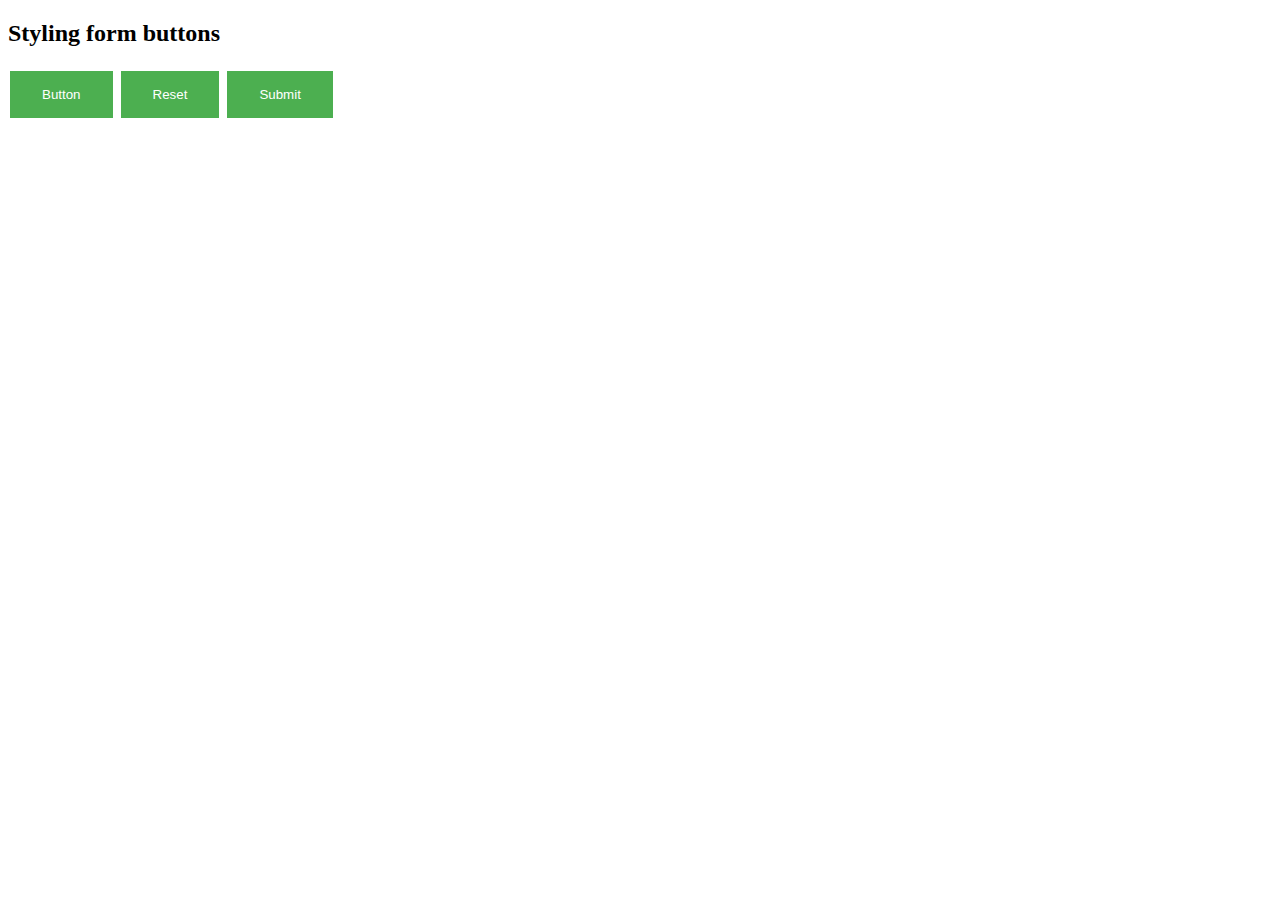
<file: btn.html>
<!DOCTYPE html>
<html lang="en">
<head>
    <meta charset="UTF-8">
    <meta http-equiv="X-UA-Compatible" content="IE=edge">
    <meta name="viewport" content="width=device-width, initial-scale=1.0">
    <title>Button</title>
    <link rel="stylesheet" href="btn.css">
</head>
<body>
    <h2>Styling form buttons</h2>

<input type="button" value="Button">
<input type="reset" value="Reset">
<input type="submit" value="Submit">
</body>
</html>
</file>
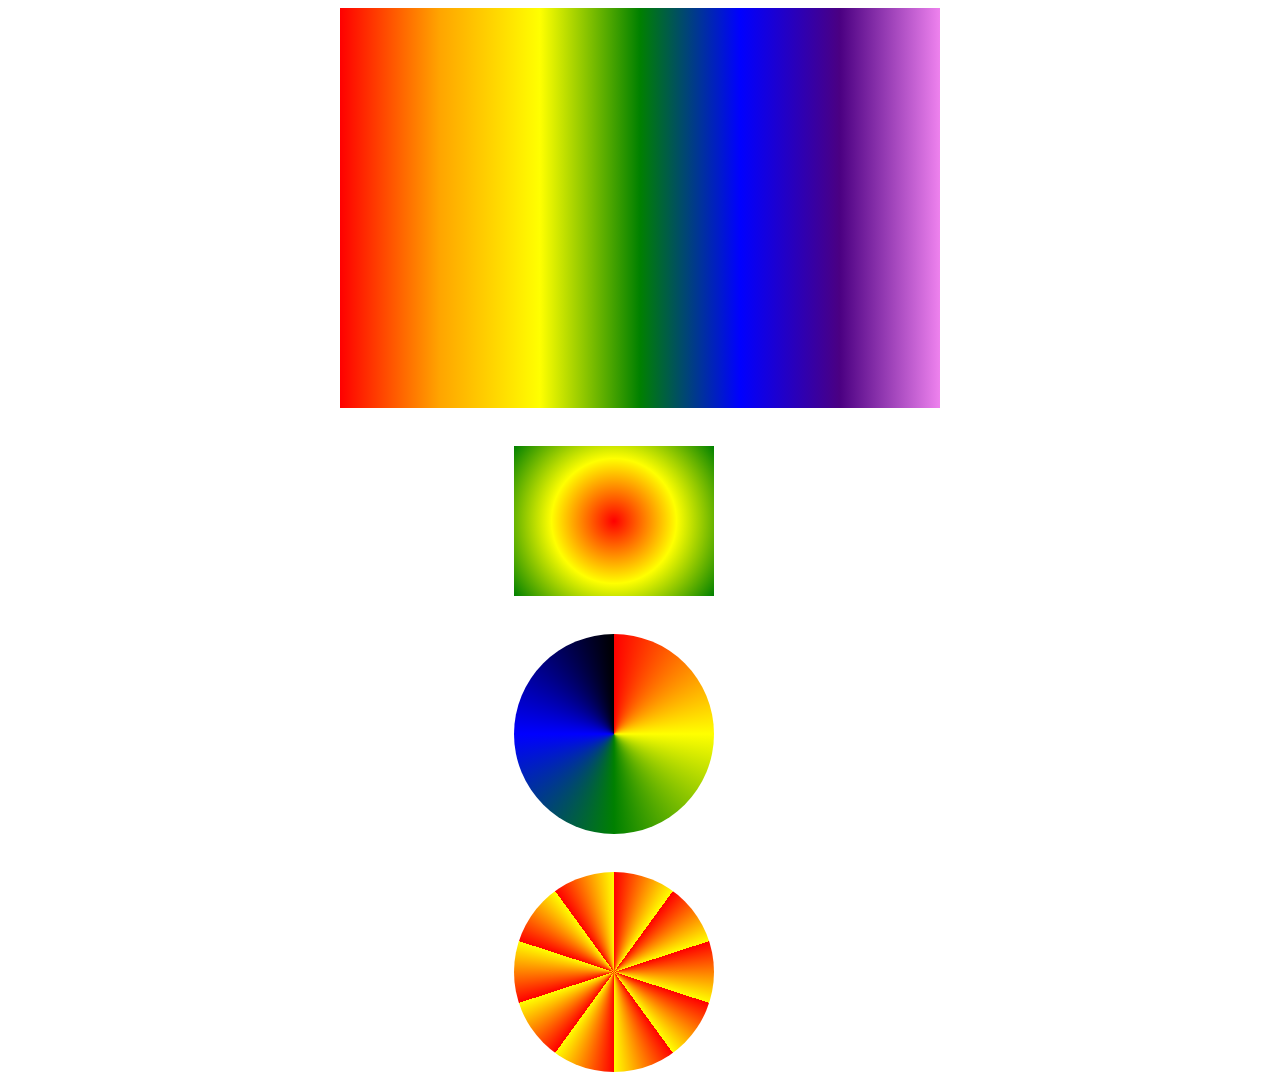
<file: gradient.html>
<!DOCTYPE html>
<html lang="en">
<head>
    <meta charset="UTF-8">
    <meta http-equiv="X-UA-Compatible" content="IE=edge">
    <meta name="viewport" content="width=device-width, initial-scale=1.0">
    <title>Gradient Background</title>
    <link rel="stylesheet" href="gradient.css">
</head>
<body>
    <div class="grad"></div>
    <div id="grad"></div>
    <div id="gradd2"></div>
    <div id="conic"></div>
</body>
</html>
</file>
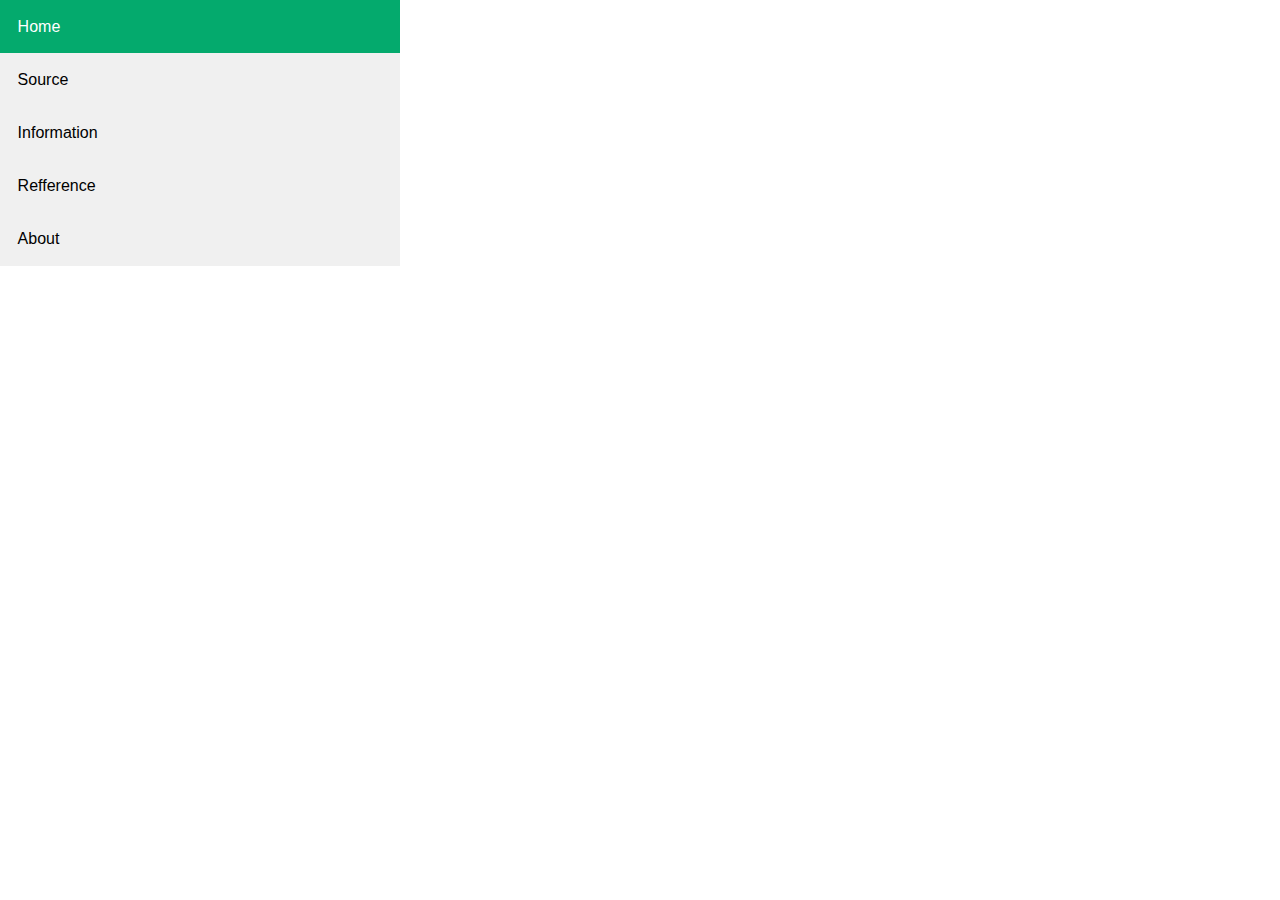
<file: navbar.html>
<!DOCTYPE html>
<html lang="en">
<head>
    <meta charset="UTF-8">
    <meta http-equiv="X-UA-Compatible" content="IE=edge">
    <meta name="viewport" content="width=device-width, initial-scale=1.0">
    <title>Vertical Navbar</title>
    <link rel="stylesheet" href="navbar.css">
</head>
<body>
    <ul>
        <li><a href="#Home">Home</a></li>
        <li><a href="#Source">Source</a></li>
        <li class="dropdown">
            <a href="#Information">Information</a>
            <div class="dropdown-container">
                <a class="dropdown-item" href="">National</a>
                <a class="dropdown-item" href="">International</a>
                <a class="dropdown-item" href="">Sports</a>
            </div>
        </li>
        <li><a href="#Refference">Refference</a></li>
        <li><a href="#About">About</a></li>
    </ul>
</body>
</html>
</file>
<file: gradient.css>
.grad{
    height: 400px;
    width: 600px;
    text-align: center;
    margin:auto;
    background-image: linear-gradient(to right, red,orange,yellow,green,blue,indigo,violet);
}

#grad {
    margin-left: 40%;
    margin-top: 3%;
    height: 150px;
    width: 200px;
    background-color: red; /* For browsers that do not support gradients */
    background-image: radial-gradient(circle, red, yellow, green);
  }

  #gradd2{
        height: 200px;
        width: 200px;
        margin-left: 40%;
        margin-top: 3%;
        background-color: red; /* For browsers that do not support gradients */
        background-image: conic-gradient(red, yellow, green, blue, black);
        border-radius: 50%;
  }

  #conic{
    height: 200px;
    width: 200px;
    margin-left: 40%;
    margin-top: 3%;
    background-color: red; /* For browsers that do not support gradients */
    background-image: repeating-conic-gradient(red 10%, yellow 20%);
    border-radius: 50%;
  }
</file>
<file: navbar.css>
body{
    margin: 0;
    padding: 0;
}

ul { 
    list-style-type: none;
    background: #f0f0f0;
    color: #000;
    padding: 0;
    margin: 0;
    width: 400px;
    /* box-shadow: 0 5px 45px rgb(86, 255, 35) ; */
}
ul li a {
    padding: 1.1rem;
    display: block;
    color:black ;
    font-family: Arial, Helvetica, sans-serif;
    text-decoration: none;
}
li a:hover{
    color:rgb(255, 255, 255);
    background-color: #04AA6D;
}

.dropdown-container {
    /* display: none; */
    visibility: hidden;
    height: 0;
}

.dropdown-container .dropdown-item {
    padding-left: 3.5rem;
}
.dropdown-container .dropdown-item::before {
    content: ">>";
}

.dropdown-container .dropdown-item::after {
        content: "<<";
}

ul li.dropdown:hover .dropdown-container {
    visibility: visible;
    height: auto;
}

ul li.dropdown .dropdown-container .dropdown-item:hover {
    background-color: #f80c0cd2;
    color: rgb(223, 247, 10);
}
</file>
<file: btn.css>
input[type=button], input[type=submit], input[type=reset] {
    background-color: #4CAF50;
    border: none;
    color: white;
    padding: 16px 32px;
    text-decoration: none;
    margin: 4px 2px;
    cursor: pointer;
  }
  
  input[type=button]:hover {
    background-image: linear-gradient(to right, yellow, green);
    border-radius: 4px;
    } 
    input[type=reset]:hover {
    background-image: linear-gradient(to right, red, white)
    } 
  input[type=submit]:hover {
    background-image: linear-gradient(to right, purple, gray)
    }
</file>
